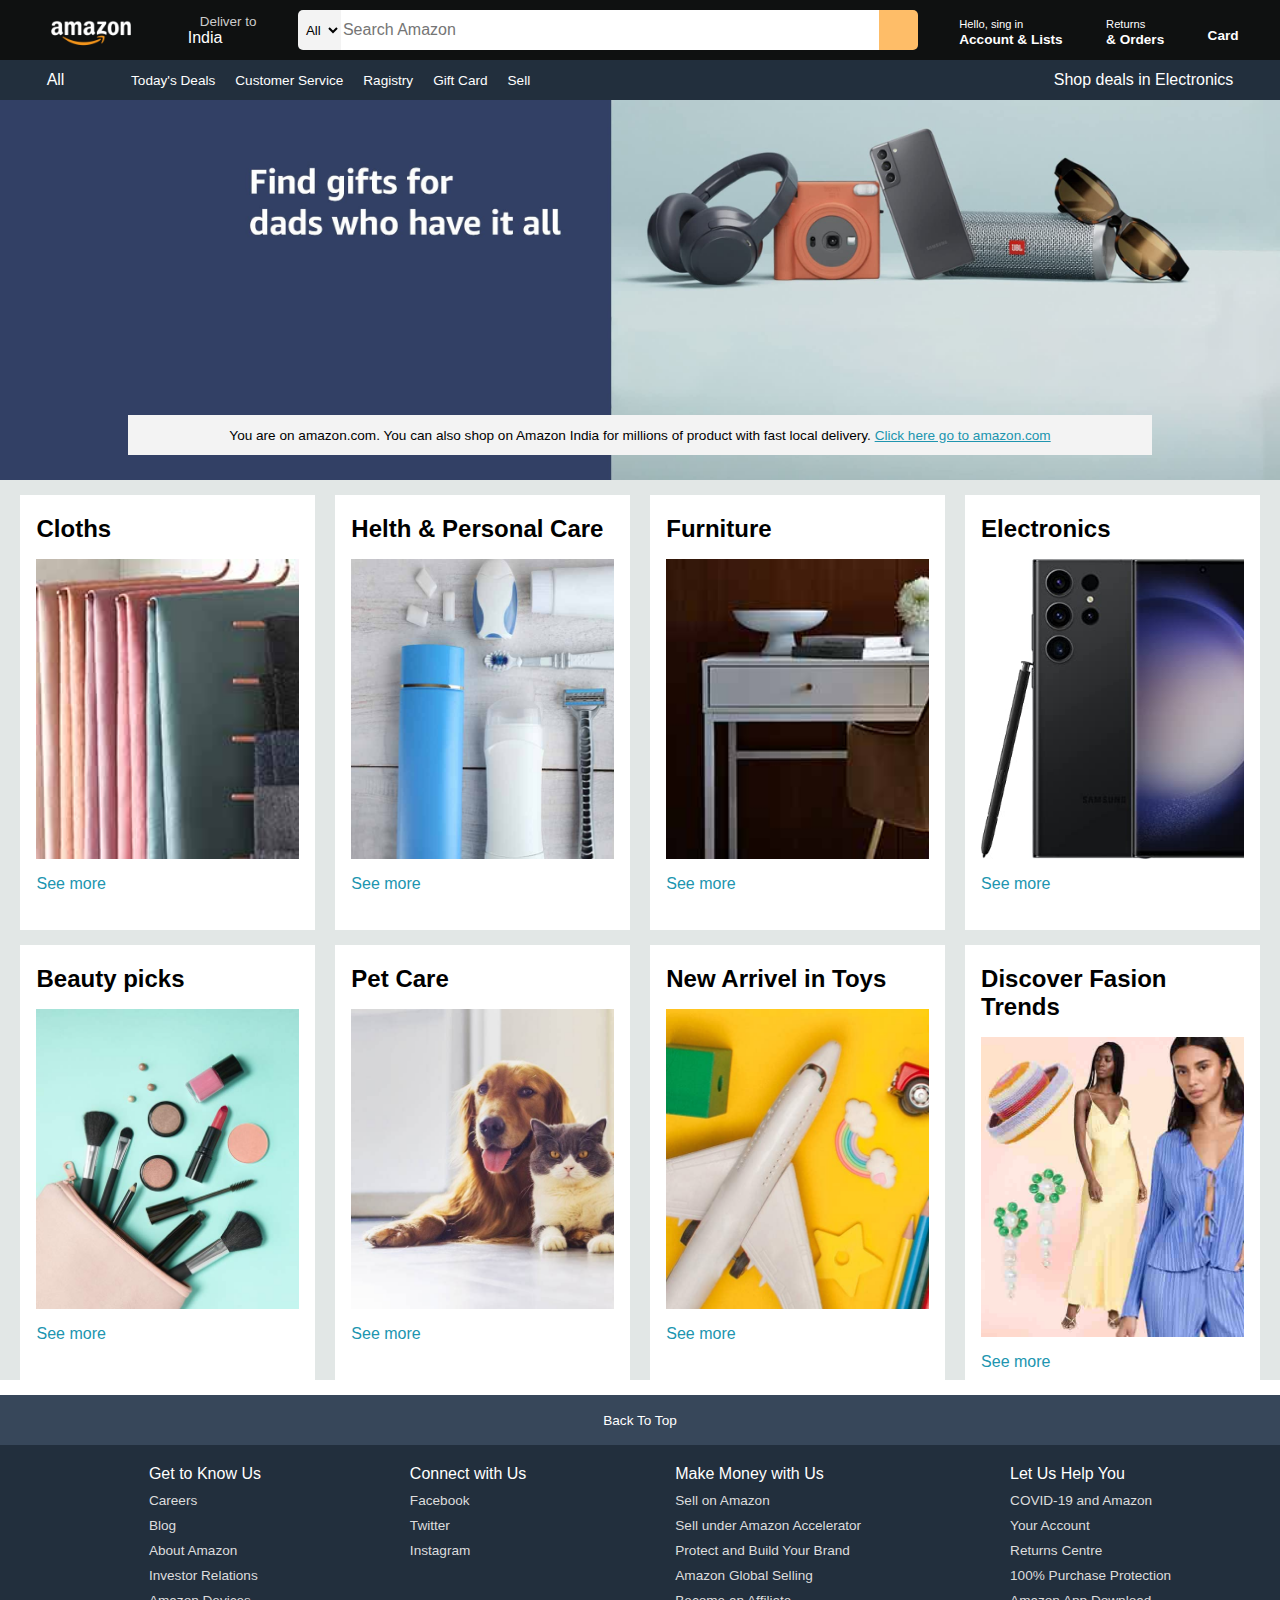
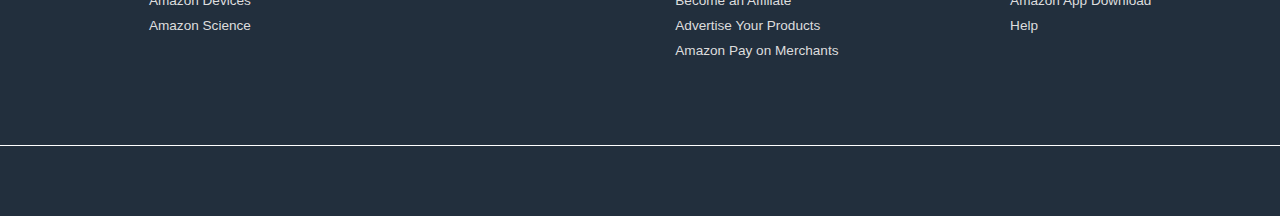
<file: index.html>
<!DOCTYPE html>
<html lang="en">
<head>
    <meta charset="UTF-8">
    <meta name="viewport" content="width=device-width, initial-scale=1.0">
    <title>Amazon Clone</title>
    <link rel="stylesheet" href="https://cdnjs.cloudflare.com/ajax/libs/font-awesome/6.5.1/css/all.min.css" integrity="sha512-DTOQO9RWCH3ppGqcWaEA1BIZOC6xxalwEsw9c2QQeAIftl+Vegovlnee1c9QX4TctnWMn13TZye+giMm8e2LwA==" crossorigin="anonymous" referrerpolicy="no-referrer" />
    <link rel="stylesheet" href="amazon.css">
</head>
<body>
    <header>
        <div class="navbar">
            <div class="nav-logo border">
                <div class="logo"></div>
            </div>

            <div class="nav-address border">
                <p class="add-1">Deliver to</p>
                <div class="nav-icon">
                    <i class="fa-solid fa-location-dot"></i>
                    <p class="add-2">India</p>
                </div>
            </div>

            <div class="nav-search">
                <select class="search-select">
                    <option>All </option>
                </select>
                <input placeholder="Search Amazon" class="search-input">
                <div class="search-icon">
                    <i class="fa-solid fa-magnifying-glass"></i>
                </div>
            </div>

            <div class="nav-singin border">
                <p><span>Hello, sing in</span></p>
                <p class="nav-2">Account & Lists</p>
            </div>

            <div class="nav-return border">
                <p><span>Returns</span></p>
                <p class="nav-2">& Orders</p>
            </div>

            <div class="nav-card border">
                <i class="fa-solid fa-cart-arrow-down"></i>
                Card
            </div>
        </div>

        <div class="panel">
            <div class="panel-all">
                <i class="fa-solid fa-bars"></i>
                All
            </div>
            <div class="panel-ops">
                <p>Today's Deals</p>
                <p>Customer Service</p>
                <p>Ragistry</p>
                <p>Gift Card</p>
                <p>Sell</p>

            </div>
            <div class="panel-dels">
                <p>Shop deals in Electronics</p>
            </div>
        </div>
    </header>
    
    <div class="hero-section">
        <div class="hero-message">
            <p>You are on amazon.com. You can also shop on Amazon India for millions of product with fast local delivery. <a href="https://www.amazon.in/?&tag=googhydrabk1-21&ref=pd_sl_7hz2t19t5c_e&adgrpid=155259815513&hvpone=&hvptwo=&hvadid=678802104188&hvpos=&hvnetw=g&hvrand=6675994928608821540&hvqmt=e&hvdev=c&hvdvcmdl=&hvlocint=&hvlocphy=1007753&hvtargid=kwd-10573980&hydadcr=14453_2371562">Click here go to amazon.com</a>  </p>
        </div>
    </div>

    <div class="shop-section">
        <div class="box1 box">
            <div class="box-content">
                <h2>Cloths</h2>
                <div class="box-img" style="background-image: url('box1_image.jpg');"></div>
                <a>See more</a>
            </div>

        </div>
        <div class="box2 box">
            <div class="box-content">
                <h2>Helth & Personal Care</h2>
                <div class="box-img" style="background-image: url('box2_image.jpg');"></div>
                <a>See more</a>
            </div>
        </div>
        <div class="box3 box">
            <div class="box-content">
                <h2>Furniture</h2>
                <div class="box-img" style="background-image: url('box3_image.jpg');"></div>
                <a>See more</a>
            </div>
        </div>
        <div class="box4 box">
            <div class="box-content">
                <h2>Electronics</h2>
                <div class="box-img" style="background-image: url('box4_image.jpg');"></div>
                <a>See more</a>
            </div>
         </div> 
            <div class="box1 box">
                <div class="box-content">
                    <h2>Beauty picks</h2>
                    <div class="box-img" style="background-image: url('box5_image.jpg');"></div>
                    <a>See more</a>
                </div>
    
            </div>
            <div class="box2 box">
                <div class="box-content">
                    <h2>Pet Care</h2>
                    <div class="box-img" style="background-image: url('box6_image.jpg');"></div>
                    <a>See more</a>
                </div>
            </div>
            <div class="box3 box">
                <div class="box-content">
                    <h2>New Arrivel in Toys</h2>
                    <div class="box-img" style="background-image: url('box7_image.jpg');"></div>
                    <a>See more</a>
                </div>
            </div>
            <div class="box4 box">
                <div class="box-content">
                    <h2>Discover Fasion Trends</h2>
                    <div class="box-img" style="background-image: url('box8_image.jpg');"></div>
                    <a>See more</a>
                </div>
            </div>
       
    </div>


    <footer>
        <div class="foot-panel1">
            Back To Top
        </div>

        <div class="foot-panel2">
            <ul>
              <p>Get to Know Us</p>
              <a>Careers</a>
              <a>Blog</a>
              <a>About Amazon</a>
              <a>Investor Relations</a>
              <a>Amazon Devices</a>
              <a>Amazon Science</a>

            </ul>

            <ul>
                <p>Connect with Us</p>
                <a>Facebook</a>
                <a>Twitter</a>
                <a>Instagram</a>
                
  
              </ul>

              <ul>
                <p>Make Money with Us</p>
                <a>Sell on Amazon</a>
                <a>Sell under Amazon Accelerator</a>
                <a>Protect and Build Your Brand</a>
                <a>Amazon Global Selling</a>
                <a>Become an Affiliate</a>
                <a>Advertise Your Products</a>
                <a>Amazon Pay on Merchants</a>
  
              </ul>

              <ul>
                <p>Let Us Help You</p>
                <a>COVID-19 and Amazon</a>
                <a>Your Account</a>
                <a>Returns Centre</a>
                <a>100% Purchase Protection</a>
                <a>Amazon App Download</a>
                <a>Help</a>
  
              </ul>
            
        </div>

        <div class="foot-panel3">
            <div class="logos"></div>
        </div>
    </footer>
    
</body>
</html>
</file>
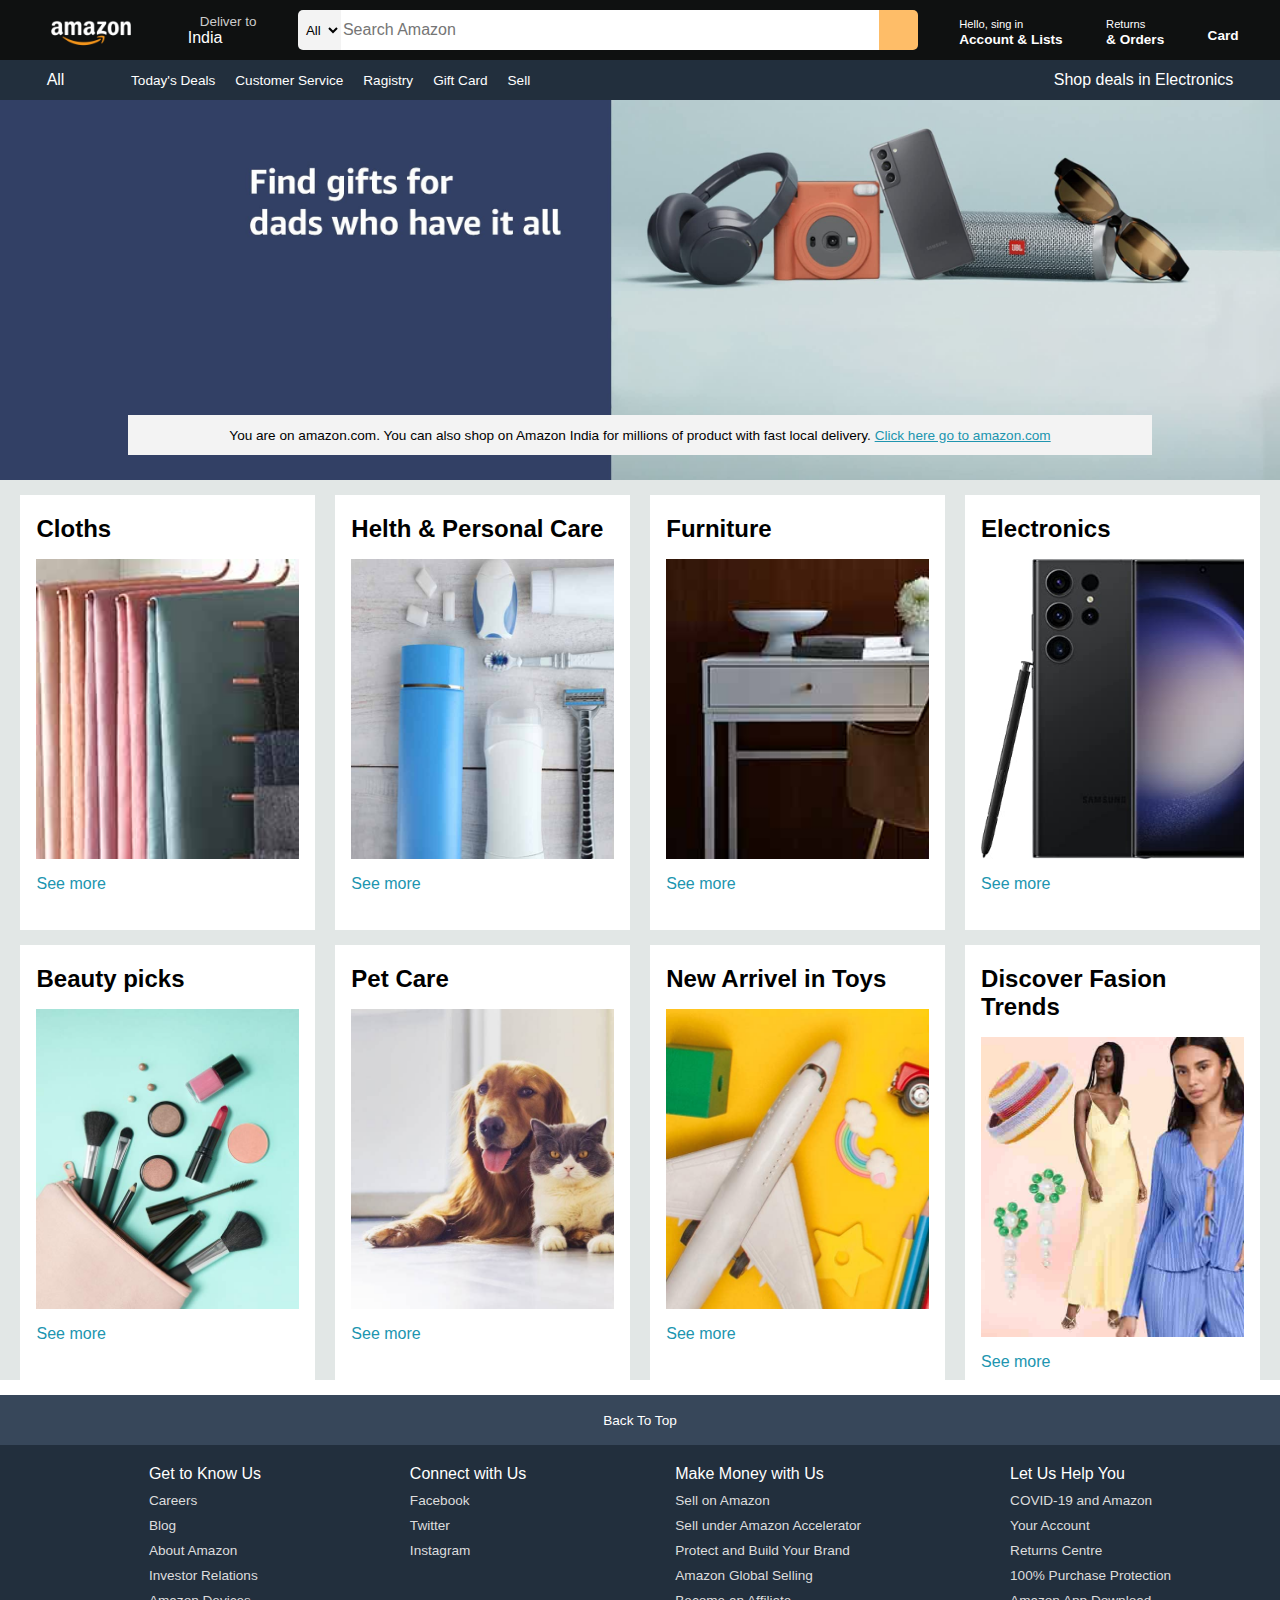
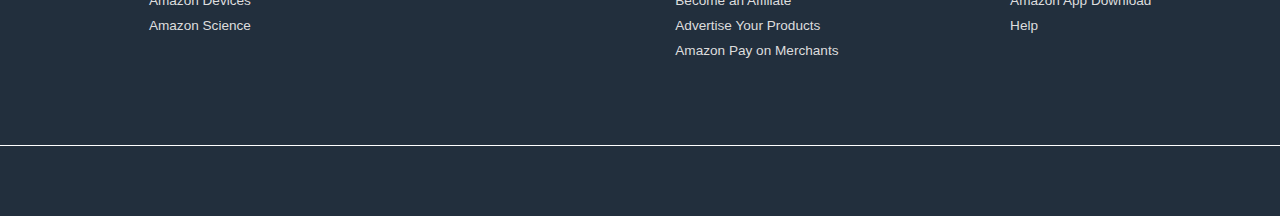
<file: amazon.html>
<!DOCTYPE html>
<html lang="en">
<head>
    <meta charset="UTF-8">
    <meta name="viewport" content="width=device-width, initial-scale=1.0">
    <title>Amazon Clone</title>
    <link rel="stylesheet" href="https://cdnjs.cloudflare.com/ajax/libs/font-awesome/6.5.1/css/all.min.css" integrity="sha512-DTOQO9RWCH3ppGqcWaEA1BIZOC6xxalwEsw9c2QQeAIftl+Vegovlnee1c9QX4TctnWMn13TZye+giMm8e2LwA==" crossorigin="anonymous" referrerpolicy="no-referrer" />
    <link rel="stylesheet" href="amazon.css">
</head>
<body>
    <header>
        <div class="navbar">
            <div class="nav-logo border">
                <div class="logo"></div>
            </div>

            <div class="nav-address border">
                <p class="add-1">Deliver to</p>
                <div class="nav-icon">
                    <i class="fa-solid fa-location-dot"></i>
                    <p class="add-2">India</p>
                </div>
            </div>

            <div class="nav-search">
                <select class="search-select">
                    <option>All </option>
                </select>
                <input placeholder="Search Amazon" class="search-input">
                <div class="search-icon">
                    <i class="fa-solid fa-magnifying-glass"></i>
                </div>
            </div>

            <div class="nav-singin border">
                <p><span>Hello, sing in</span></p>
                <p class="nav-2">Account & Lists</p>
            </div>

            <div class="nav-return border">
                <p><span>Returns</span></p>
                <p class="nav-2">& Orders</p>
            </div>

            <div class="nav-card border">
                <i class="fa-solid fa-cart-arrow-down"></i>
                Card
            </div>
        </div>

        <div class="panel">
            <div class="panel-all">
                <i class="fa-solid fa-bars"></i>
                All
            </div>
            <div class="panel-ops">
                <p>Today's Deals</p>
                <p>Customer Service</p>
                <p>Ragistry</p>
                <p>Gift Card</p>
                <p>Sell</p>

            </div>
            <div class="panel-dels">
                <p>Shop deals in Electronics</p>
            </div>
        </div>
    </header>
    
    <div class="hero-section">
        <div class="hero-message">
            <p>You are on amazon.com. You can also shop on Amazon India for millions of product with fast local delivery. <a href="https://www.amazon.in/?&tag=googhydrabk1-21&ref=pd_sl_7hz2t19t5c_e&adgrpid=155259815513&hvpone=&hvptwo=&hvadid=678802104188&hvpos=&hvnetw=g&hvrand=6675994928608821540&hvqmt=e&hvdev=c&hvdvcmdl=&hvlocint=&hvlocphy=1007753&hvtargid=kwd-10573980&hydadcr=14453_2371562">Click here go to amazon.com</a>  </p>
        </div>
    </div>

    <div class="shop-section">
        <div class="box1 box">
            <div class="box-content">
                <h2>Cloths</h2>
                <div class="box-img" style="background-image: url('box1_image.jpg');"></div>
                <a>See more</a>
            </div>

        </div>
        <div class="box2 box">
            <div class="box-content">
                <h2>Helth & Personal Care</h2>
                <div class="box-img" style="background-image: url('box2_image.jpg');"></div>
                <a>See more</a>
            </div>
        </div>
        <div class="box3 box">
            <div class="box-content">
                <h2>Furniture</h2>
                <div class="box-img" style="background-image: url('box3_image.jpg');"></div>
                <a>See more</a>
            </div>
        </div>
        <div class="box4 box">
            <div class="box-content">
                <h2>Electronics</h2>
                <div class="box-img" style="background-image: url('box4_image.jpg');"></div>
                <a>See more</a>
            </div>
         </div> 
            <div class="box1 box">
                <div class="box-content">
                    <h2>Beauty picks</h2>
                    <div class="box-img" style="background-image: url('box5_image.jpg');"></div>
                    <a>See more</a>
                </div>
    
            </div>
            <div class="box2 box">
                <div class="box-content">
                    <h2>Pet Care</h2>
                    <div class="box-img" style="background-image: url('box6_image.jpg');"></div>
                    <a>See more</a>
                </div>
            </div>
            <div class="box3 box">
                <div class="box-content">
                    <h2>New Arrivel in Toys</h2>
                    <div class="box-img" style="background-image: url('box7_image.jpg');"></div>
                    <a>See more</a>
                </div>
            </div>
            <div class="box4 box">
                <div class="box-content">
                    <h2>Discover Fasion Trends</h2>
                    <div class="box-img" style="background-image: url('box8_image.jpg');"></div>
                    <a>See more</a>
                </div>
            </div>
       
    </div>


    <footer>
        <div class="foot-panel1">
            Back To Top
        </div>

        <div class="foot-panel2">
            <ul>
              <p>Get to Know Us</p>
              <a>Careers</a>
              <a>Blog</a>
              <a>About Amazon</a>
              <a>Investor Relations</a>
              <a>Amazon Devices</a>
              <a>Amazon Science</a>

            </ul>

            <ul>
                <p>Connect with Us</p>
                <a>Facebook</a>
                <a>Twitter</a>
                <a>Instagram</a>
                
  
              </ul>

              <ul>
                <p>Make Money with Us</p>
                <a>Sell on Amazon</a>
                <a>Sell under Amazon Accelerator</a>
                <a>Protect and Build Your Brand</a>
                <a>Amazon Global Selling</a>
                <a>Become an Affiliate</a>
                <a>Advertise Your Products</a>
                <a>Amazon Pay on Merchants</a>
  
              </ul>

              <ul>
                <p>Let Us Help You</p>
                <a>COVID-19 and Amazon</a>
                <a>Your Account</a>
                <a>Returns Centre</a>
                <a>100% Purchase Protection</a>
                <a>Amazon App Download</a>
                <a>Help</a>
  
              </ul>
            
        </div>

        <div class="foot-panel3">
            <div class="logos"></div>
        </div>
    </footer>
    
</body>
</html>
</file>
<file: amazon.css>
* {
    margin: 0;
    font-family: Arial, Helvetica, sans-serif;
    border: border-box;
}

.navbar {
    height: 60px;
    background-color: #0f1111;
    color: white;
    display: flex;
    align-items: center;
    justify-content: space-evenly;

}
.nav-logo{
    height: 50px;
    width: 100px;
}

.logo{
    background-image: url("amazon_logo.png");
    height: 50px;
    background-size: cover;
    width: 100%;
}
.border{
    border: 2px solid transparent;
}
.border:hover{
    border: 2px solid white;
}
.nav-icon{
    display: flex;
    align-items: center;
}
.add-1{
    color: #cccccc;
    font-size: 0.84rem;
    margin-left: 15px;

}
.add-2{
    font-size: 1rem;
    margin-left: 3px;
}

.nav-search{
    display: flex;
    width:620px;
    height: 40px;
    border-radius: 5px;
    justify-content: space-evenly;

}
.search-select{
    background-color: #f3f3f3;
    width: 50px;
    text-align: center;
    border-top-left-radius: 5px;
    border-bottom-left-radius: 5px;
    border: none;
}
.search-input{
    width: 100%;
    font-size: 1rem;
    border: none;

}
.search-icon{
    width: 45px;
    display: flex;
    justify-content: center;
    align-items: center;
    font-size: 1.2rem;
    background-color: #febd68;
    border-top-right-radius: 5px;
    border-bottom-right-radius: 5px;
    color: #0f1111;
}

span{
    font-size: 0.7rem;
}
.nav-2{
    font-size: 0.85rem;
    font-weight: 700;
}

.nav-search:hover{
    border: 2px solid orange;
}

.nav-card i {
    font-size: 30px;

}
.nav-card {
    font-size: 0.85rem;
    font-weight: 700;
}
.panel{
    height: 40px;
    background-color: #222f3d;
    display:flex;
    color: white;
    align-items: center;
    justify-content: space-evenly;
}
.panel-ops p{
    margin-left: 20px;
}
.panel-ops{
    display: flex;
    width: 70%;
    font-size: 0.85rem;
    
}
.panel.dels{
    font-size: 0.9rem;
    font-weight: 700;
}

.hero-section{
    background-image: url("hero_image.jpg");
    background-size: cover;
    height: 380px;
    display: flex;
    align-items: flex-end;
    justify-content: center;
}
.hero-message{
    background-color: #f3f3f3;
    color: black;
    height: 40px;
    display: flex;
    align-items: center;
    justify-content: center;
    font-size: 0.85rem;
    width: 80%;
    margin-bottom: 25px;
    
}
.hero-message a{
    color:  rgb(32, 149, 175);;
}

.box{
    
    height: 400px;
    width: 23%;
    background-color: white;
    margin-top: 15px;
    
    padding: 20px 0px 15px;
}
.shop-section{
    display: flex;
    flex-wrap: wrap;
    justify-content: space-evenly;
    background-color: #e2e7e6;
}
.box-img{
    height: 300px;
    background-size: cover;
    margin-top: 1rem;
    margin-bottom: 1rem;

}
.box-content{
    margin-left: 1rem;
    margin-right: 1rem;
}
.box-content a {
    color: rgb(32, 149, 175);
}
footer{
    margin-top: 15px;
}
.foot-panel1{
    background-color: #37475a;
    color: white;
    height: 50px;
    display: flex;
    justify-content: center;
    align-items: center;
    font-size: 0.85rem;
}
.foot-panel2{
    background-color: #222f3d;
    color: white;
    height: 300px;
    display: flex;
    justify-content: space-evenly;
}
ul{
    margin-top: 20px;
}
ul a {
    display: block;
    font-size: 0.85rem;
    margin-top: 10px;
    color: #dddddd;
}

.foot-panel3{
    background-color: #222f3d;
    color:#dddddd;
    border-top: 0.5px solid white;
    height: 70px;
    display: flex;
    justify-content: center;

}
.logos {
    background-image: url("amazon_logo.png");
    height: 50px;
    background-size: cover;
    width: 100%;
}
</file>
